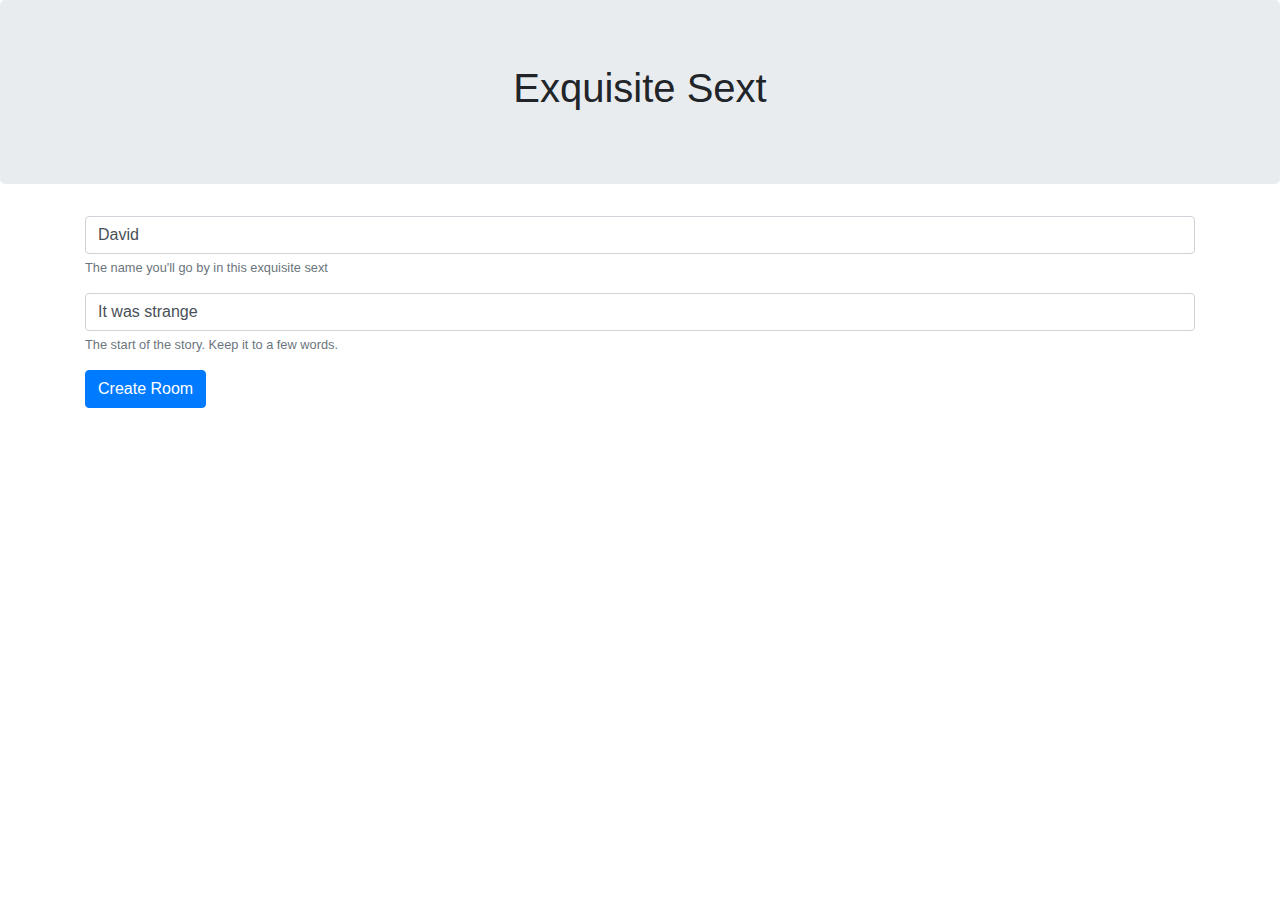
<file: app/static/index.html>
<html>
  <head>
    <!-- Required meta tags -->
    <meta charset="utf-8" />
    <meta
      name="viewport"
      content="width=device-width, initial-scale=1, shrink-to-fit=no"
    />

    <script src="https://ajax.googleapis.com/ajax/libs/jquery/3.4.1/jquery.min.js"></script>

    <link
      rel="stylesheet"
      href="https://stackpath.bootstrapcdn.com/bootstrap/4.3.1/css/bootstrap.min.css"
      integrity="sha384-ggOyR0iXCbMQv3Xipma34MD+dH/1fQ784/j6cY/iJTQUOhcWr7x9JvoRxT2MZw1T"
      crossorigin="anonymous"
    />
    <title>Exquisite Sext</title>
  </head>
  <body>
    <div class="jumbotron text-center">
      <h1>Exquisite Sext</h1>
    </div>

    <div class="container">
      <form>
        <div class="form-group">
          <!-- <label for="name">Name</label> -->
          <input
            type="text"
            class="form-control"
            id="name"
            aria-describedby="nameHelp"
            placeholder="Mx. Fox"
            value="David"
          />
          <small id="nameHelp" class="form-text text-muted"
            >The name you'll go by in this exquisite sext</small
          >
        </div>
        <div class="form-group">
          <!-- <label for="initialPrompt">Initial Prompt</label> -->
          <input
            type="text"
            class="form-control"
            id="initialPrompt"
            placeholder="Lately, Alex had been feeling very"
            maxlength="50"
            aria-describedby="initialPromptHelp"
            size="50"
            value="It was strange"
          />
          <small id="initialPromptHelp" class="form-text text-muted"
            >The start of the story. Keep it to a few words.</small
          >
        </div>
        <button type="button" class="btn btn-primary" id="createRoom">
          Create Room
        </button>
      </form>
    </div>
  </body>

  <script>
    $('#createRoom').click(() => {
      jQuery
        .post('/api/createStory', {
          name: $('#name').val(),
          initialPrompt: $('#initialPrompt').val()
        })
        .done(function(data) {
          console.log('second success', data);

          let existingRooms = localStorage.getItem('rooms');
          if (!existingRooms) {
            existingRooms = {};
          } else {
            existingRooms = JSON.parse(existingRooms);
          }
          existingRooms[data.room.id] = {
            name: $('#name').val()
          };
          localStorage.setItem('rooms', JSON.stringify(existingRooms));
          window.location = '/room/' + data.room.id;
        });
      return true;
    });
  </script>
</html>
</file>
